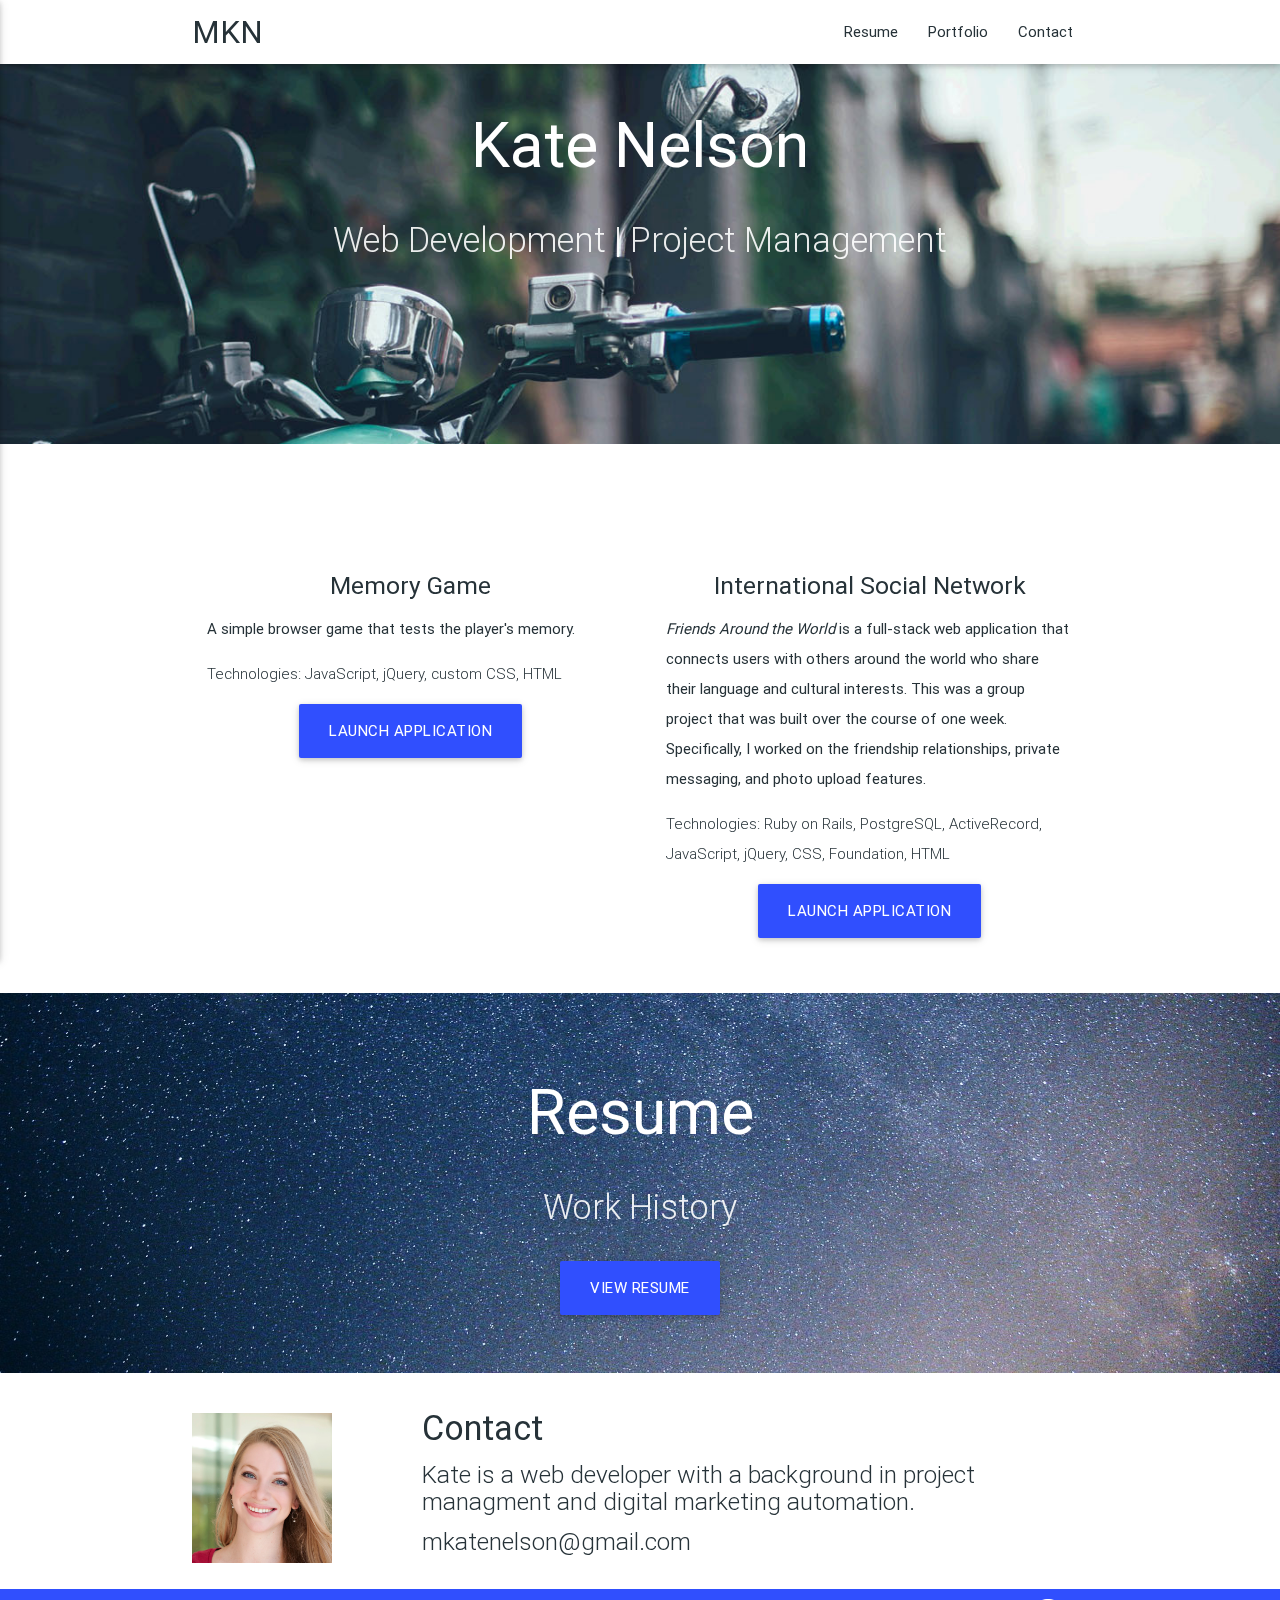
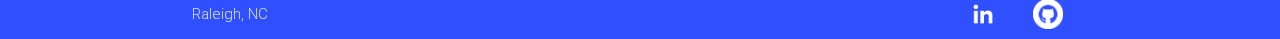
<file: index.html>
<!DOCTYPE html>
<html lang="en">
<head>
  <meta http-equiv="Content-Type" content="text/html; charset=UTF-8"/>
  <meta name="viewport" content="width=device-width, initial-scale=1, maximum-scale=1.0, user-scalable=no"/>
  <title>Kate Nelson | Developer</title>

  <!-- CSS  -->
  <link href="https://fonts.googleapis.com/icon?family=Material+Icons" rel="stylesheet">
  <link href="css/materialize.css" type="text/css" rel="stylesheet" media="screen,projection"/>
  <link href="css/style.css" type="text/css" rel="stylesheet" media="screen,projection"/>
</head>


<body class="dark-text">

  <!-- Nav -->
  <nav class="white" role="navigation" id="nav">
    <div class="nav-wrapper container">
      <a id="logo-container" href="#about" class="brand-logo">MKN</a>
      <ul class="right hide-on-med-and-down">
        <li><a href="#resume">Resume</a></li>
        <li><a href="#projects">Portfolio</a></li>
        <li><a href="#contact">Contact</a></li>
      </ul>

      <ul id="nav-mobile" class="side-nav">
        <li><a href="#resume">Resume</a></li>
        <li><a href="#projects">Portfolio</a></li>
        <li><a href="#contact">Contact</a></li>
      </ul>
      <a href="#" data-activates="nav-mobile" class="button-collapse"><i class="material-icons">menu</i></a>
    </div>
  </nav>

  <!-- Home Section -->
  <div id="index-banner" class="parallax-container">
    <div class="section no-pad-bot">
      <div class="container">
        <br><br>
        <h1 class="header kate-text center white-text">Kate Nelson</h1>
        <div class="row center">
          <h4 class="header col s12 light">Web Development | Project Management</h4>
        </div>

      </div>
    </div>
    <div class="parallax">
      <img src="images/background1.jpg" alt="Usplashed Image" class="background-image">
    </div>
  </div>


  <!-- Project Icon Section -->
  <div class="container" id="projects">
    <div class="section">

      <div class="row">
        <div class="col s12 m6">
          <div class="icon-block">
            <h2 class="center white-text"><i class="material-icons">perm_media</i></h2>
            <h5 class="center">Memory Game</h5>

            <p>A simple browser game that tests the player's memory.</p>
            <p class="light">Technologies: JavaScript, jQuery, custom CSS, HTML</p>
          </div>
          <div class="row center">
            <a target="_blank" href="http://mkn-wdi29-proj1-memory.bitballoon.com/" id="download-button" class="btn-large waves-effect waves-light indigo accent-4">Launch Application</a>
          </div>
        </div>

        <div class="col s12 m6">
          <div class="icon-block">
            <h2 class="center white-text"><i class="material-icons">list</i></h2>
            <h5 class="center">International Social Network</h5>

            <p><em>Friends Around the World</em> is a full-stack web application that connects users with others around the world who share their language and cultural interests. This was a group project that was built over the course of one week. Specifically, I worked on the friendship relationships, private messaging, and photo upload features.</p>
            <p class="light">Technologies: Ruby on Rails, PostgreSQL, ActiveRecord, JavaScript, jQuery, CSS, Foundation, HTML</p>
          </div>
          <div class="row center">
            <a target="_blank" href="https://friends-around-world.herokuapp.com/" id="download-button" class="btn-large waves-effect waves-light indigo accent-4">Launch Application</a>
          </div>
        </div>

        <!-- <div class="col s12 m4">
          <div class="icon-block">
            <h2 class="center indigo-text text-accent-4"><i class="material-icons">phone</i></h2>
            <h5 class="center">Project Link 3</h5>

            <p class="light">Project description</p>
          </div>
        </div> -->

      </div>
    </div>
  </div>


  <!-- Resume Section -->
  <div class="parallax-container valign-wrapper" id="resume">
    <div class="section no-pad-bot">
      <div class="container">
        <br><br>
        <h1 class="header center white-text">Resume</h1>
        <div class="row center">
          <h4 class="header col s12 light">Work History</h4>
        </div>
        <div class="row center">
          <a target="_blank" href="https://www.linkedin.com/in/mkatenelson" id="download-button" class="btn-large waves-effect waves-light indigo accent-4">View Resume</a>
        </div>
        <br><br>

      </div>
    </div>
    <div class="parallax"><img src="images/background3.jpg" alt="Unsplashed Image" class="background-image"></div>
  </div>


  <!-- Footer Section -->
  <footer class="page-footer white" id="contact">
    <div class="container">
      <div class="row">
        <div class="col l3 m6 s12">
          <img src="images/profile-thumb.PNG" class="responsive-img" id="headshot"/>
        </div>
        <div class="col l9 m6 s12">
          <h4 class="">Contact</h4>
          <h5 class="light">Kate is a web developer with a background in project managment and digital marketing automation.</h5>
          <h5 class = "light">
            <a href="mailto:mkatenelson@gmail.com" title="Contact Kate">mkatenelson@gmail.com</a>
          </h5>


        </div>


      </div>
    </div>
    <div class="footer-copyright indigo accent-4">
      <div class="container">
      Raleigh, NC
        <a target="_blank" href="https://github.com/mkatenelson" title="Kate's GitHub">
          <img src="images/github_icon.png" class="right" id="github-image"/>
        </a>
        <a class=
        "dark-text" target="_blank" href="https://www.linkedin.com/in/mkatenelson" title="Kate's LinkedIn">
          <img src="images/linkedin-icon.png" class="right" id="linkedin-image"/>
        </a>
      </div>
    </div>
  </footer>


  <!--  Scripts-->
  <script src="https://code.jquery.com/jquery-2.1.1.min.js"></script>
  <script src="js/materialize.js"></script>
  <script src="js/init.js"></script>

  </body>
</html>
</file>
<file: css/style.css>
/* Custom Stylesheet */
/**
 * Use this file to override Materialize files so you can update
 * the core Materialize files in the future
 *
 * Made By MaterializeCSS.com
 */
 footer a,
 footer .dark-text {
   color: #263238;
 }


nav ul a,
nav .brand-logo {
  color: #263238;
}

p {
  line-height: 2rem;
}

.button-collapse {
  color: #26a69a;
}

.parallax-container {
  min-height: 380px;
  line-height: 0;
  height: auto;
  color: rgba(255,255,255,.9);
}
  .parallax-container .section {
    width: 100%;
  }

@media only screen and (max-width : 992px) {
  .parallax-container .section {
    position: absolute;
    top: 40%;
  }
  #index-banner .section {
    top: 10%;
  }
}

@media only screen and (max-width : 600px) {
  #index-banner .section {
    top: 0;
  }
}

.icon-block {
  padding: 0 15px;
}
.icon-block .material-icons {
  font-size: inherit;
}

footer.page-footer {
  margin: 0;
}

.background-image {
  width: 100%;
  height: auto;
}
.dark-text {
  color: #263238;
}
/*.kate-text {
  margin-top: 150px;
}*/
#headshot {
  height: 150px;
  weight: 150px;
  margin: 20px auto auto 0px;
}
#linkedin-image {
  height: 50px;
  weight: 50px;
  margin: 0px 25px 0px 0px;
}
#github-image {
  height: 30px;
  weight: 30px;
  margin: 10px 25px 0px 0px;
}
</file>
